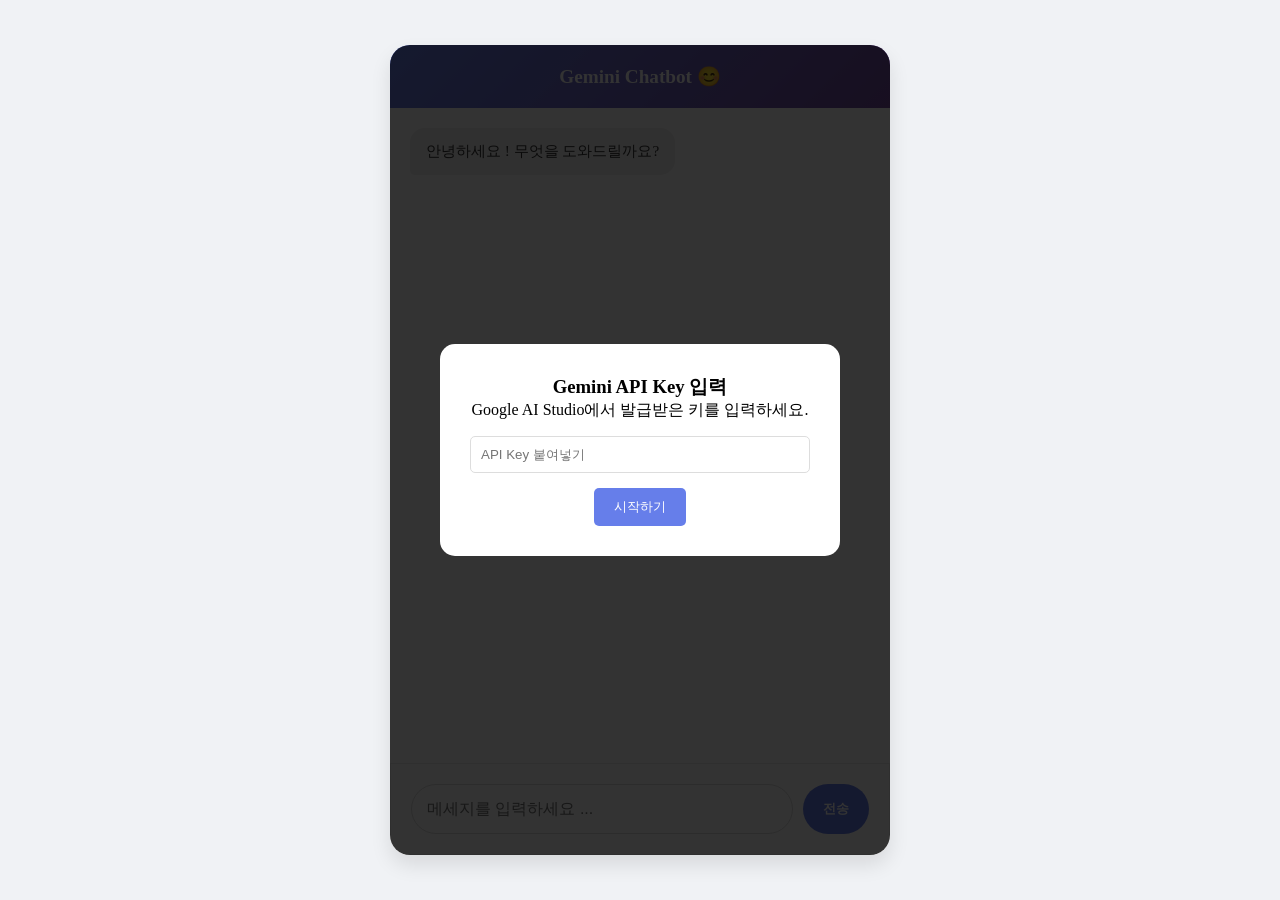
<file: ch12_gemini_chatbot/index.html>
<!DOCTYPE html>
<html lang="en">
<head>
  <meta charset="UTF-8" />
  <meta name="viewport" content="width=device-width, initial-scale=1.0" />
  <title>Gemini Chatbot</title>
  <link rel="stylesheet" href="./chatbot.css">
</head>

<body bgcolor="#5f5f5f">
  <div class="chat-container">
    <header>
      Gemini Chatbot 😊
    </header>

    <div id="chat-history">
      <div class="message bot-message">
        안녕하세요 ! 무엇을 도와드릴까요?
      </div>
    </div>

    <!-- 로딩 표시(숨김상태) -->
    <div class="loading" id="loading" style="display:none;">
      <div class="dot"></div>
      <div class="dot"></div>
      <div class="dot"></div>
    </div>

    <!-- 입력 창 -->
    <div class="input-area">
      <input
        type="text"
        id="user-input"
        class="user-input"
        placeholder="메세지를 입력하세요 ... "
      />
      <button id="send-btn">전송</button>
    </div>

    <!-- API 키 입력 모달 -->
    <div id="api-key-modal">
      <div class="modal-content">
        <h3>Gemini API Key 입력</h3>
        <p>Google AI Studio에서 발급받은 키를 입력하세요.</p>
        <input type="password" id="api-key-input" placeholder="API Key 붙여넣기" />
        <button id="save-key-btn">시작하기</button>
      </div>
    </div>
  </div>

  <script src="./chatbot.js"></script>
</body>
</html>
</file>
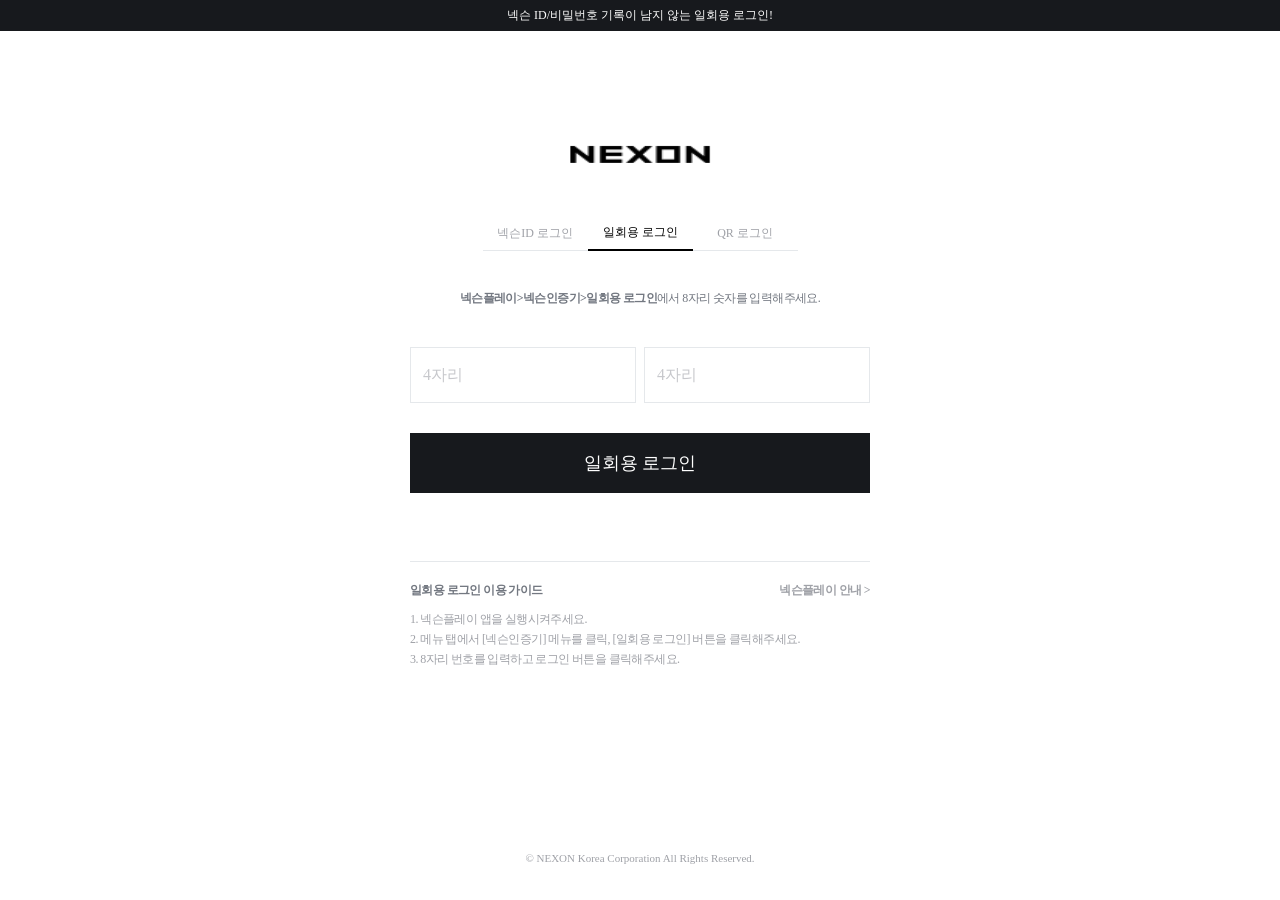
<file: ui_test/src/index.html>
<!doctype html>
<html lang="ko">
<head><title>
	넥슨 회원로그인
</title>
<meta http-equiv="Content-Type" content="text/html; charset=utf-8" />
<meta name="viewport" content="width=device-width,initial-scale=1" />
<link rel="shortcut icon" href="https://rs.nxfs.nexon.com/common/images/nexon.ico" />
<link rel="stylesheet" href="../resource/style/common.css">
</head>
<body>
	<div id="wrapper">
		<div class="header">
	<img src="../resource/picture/logo_nexon.png" alt="logo" class="logo">
	<div class="headerMsg">
		<p>
			<span class="otpMsg">넥슨 ID/비밀번호 기록이 남지 않는 일회용 로그인!</span>
		</p>
	</div>
	<div class="tab">
		<ul>
			<li class="btNexon"><button type="button" id ="nexbtn">넥슨ID 로그인</button></li>
			<li class="btOtp" ><button type="button" id="otbtn">일회용 로그인</button></li>
			<li class="btQr"><button type="button" id="qrbtn">QR 로그인</button></li>
		</ul>
	</div>

		</div>
		<div id="contents">
			
	<div class="loginSec">	
		<!--OTP Login--->
		<div class="otpLogin" id="otpLogin">
			<p class="otpLoginMsg"><strong>넥슨플레이&gt;넥슨인증기&gt;일회용 로그인</strong>에서 8자리 숫자를 입력해주세요.</p>
			<p class="loginMsg"></p>
			<fieldset>
				<legend class="acchidden">일회용 로그인</legend>
				<div class="otppass">
					<div class="otppass1"><input type="password" title="일회용 번호 앞 4자리" class="input01" placeholder="4자리"></div>
					<div class="otppass2"><input type="password" title="일회용 번호 뒤 4자리" class="input01" placeholder="4자리"></div>
				</div>
				<p class="inputMsg">일회용 로그인 번호를 입력해주세요.</p>
				<div class="btLogin"><button type="button" class="button01">일회용 로그인</button></div>
			</fieldset>
    </div>
		<div class="optGuide">
			<h3>일회용 로그인 이용 가이드</h3>
			<a>넥슨플레이 안내 ></a>
			<ol>
				<li>1. 넥슨플레이 앱을 실행시켜주세요.</li>
				<li>2. 메뉴 탭에서 [넥슨인증기] 메뉴를 클릭, [일회용 로그인] 버튼을 클릭해주세요.</li>
				<li>3. 8자리 번호를 입력하고 로그인 버튼을 클릭해주세요.</li>
			</ol>
		</div>	
	</div>
		</div>
		<div class="footer">
			<p class="copyright">© NEXON Korea Corporation All Rights Reserved.</p>
		</div>
	</div>
</body>
</html>
</file>
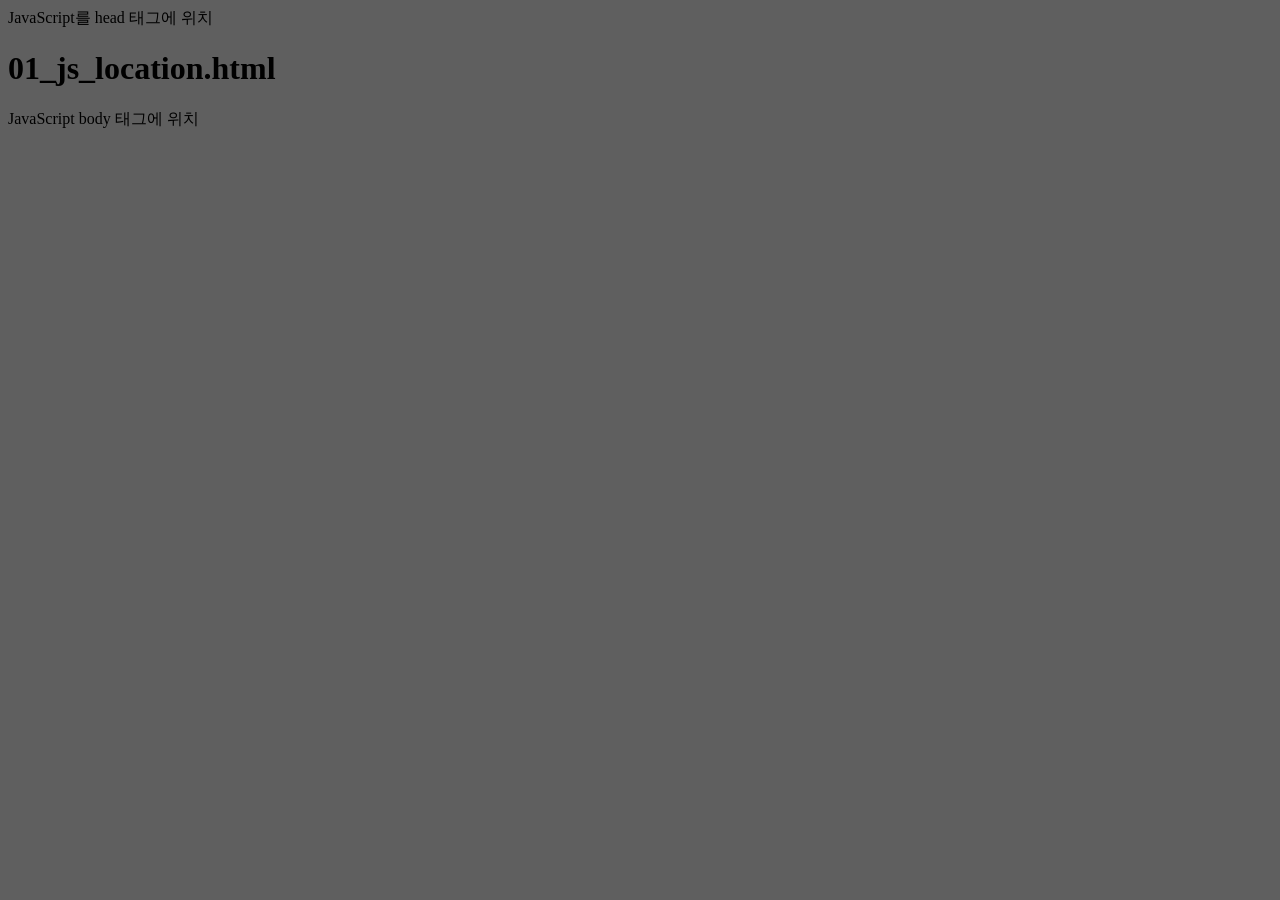
<file: ch01_js_basic/01_js_location.html>
<!DOCTYPE html>
<html lang="en">
<head>
  <meta charset="UTF-8">
  <meta name="viewport" content="width=device-width, initial-scale=1.0">
  <title>Document</title>
  <script>
    // 여기서 주석처리하려면 
    // 1. head 태그 내에 script 태그를 생성하고, 태그 안에 js 문법 작성 가능
    console.log('Hello, JavaScript !');
    document.write('JavaScript를 head 태그에 위치<br>');
  </script>
  <style>
    /* 뭐라고 쓰고 나서  */
  </style>
</head>
<body bgcolor="5f5f5f">
  <h1>01_js_location.html</h1>
  <script>
    document.write('JavaScript body 태그에 위치<br>');
  </script>
  <script v></script>
</body>
</html>
</file>
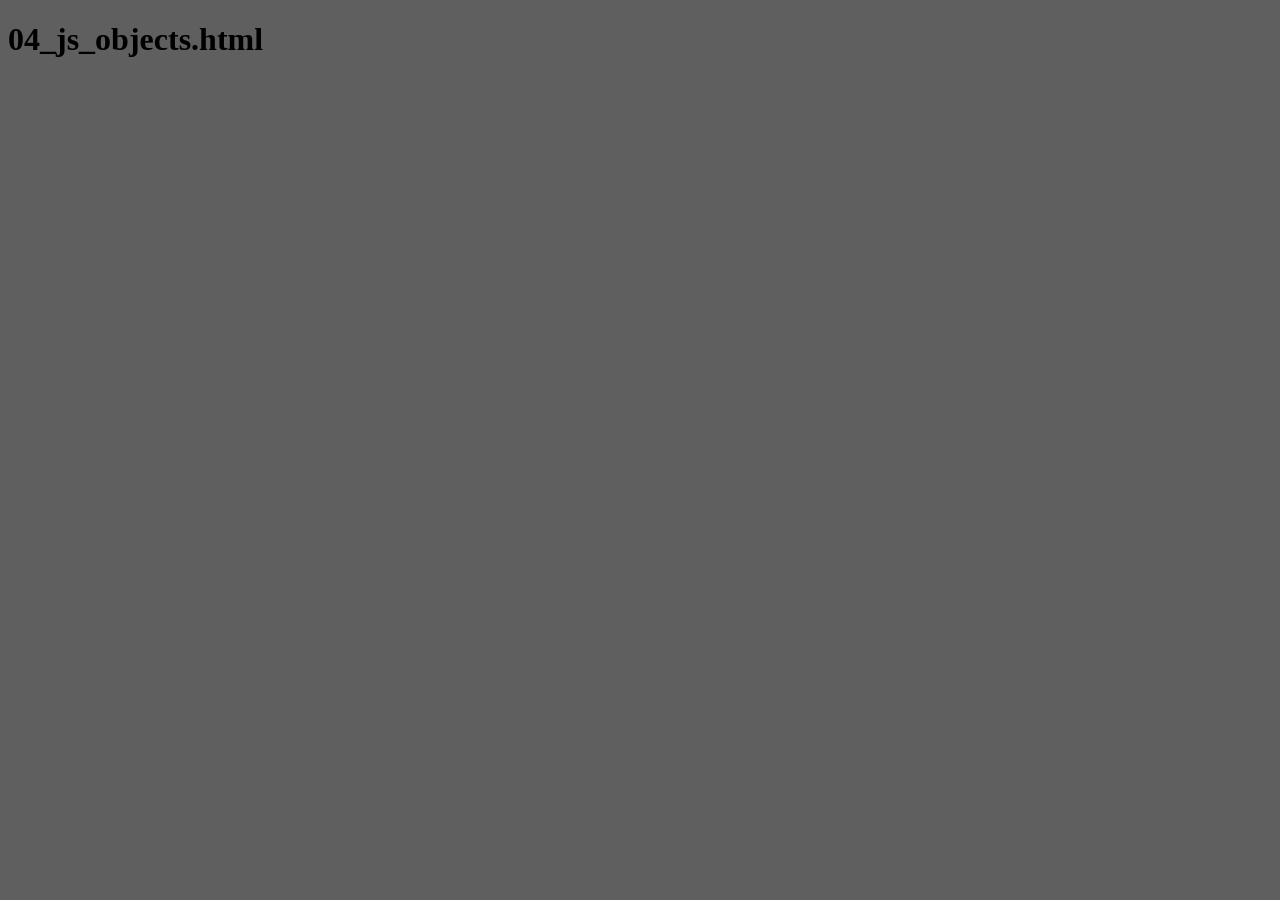
<file: ch01_js_basic/04_js_objects.html>
<!DOCTYPE html>
<html lang="en">
<head>
  <meta charset="UTF-8">
  <meta name="viewport" content="width=device-width, initial-scale=1.0">
  <title>Document</title>
</head>
<body bgcolor="5f5f5f">
  <h1>04_js_objects.html</h1>
  <script>
    const person = {
      firstName : 'John',
      lastName : 'Doe',
      age : 50,
      eyeColor : 'blue',
    }

    console.log(person.firstName);
    // 재대입
    person['firstName'] = 'Jane';
    console.log(person['firstName'] + ' ' +  person.lastName);
  </script>
</body>
</html>
</file>
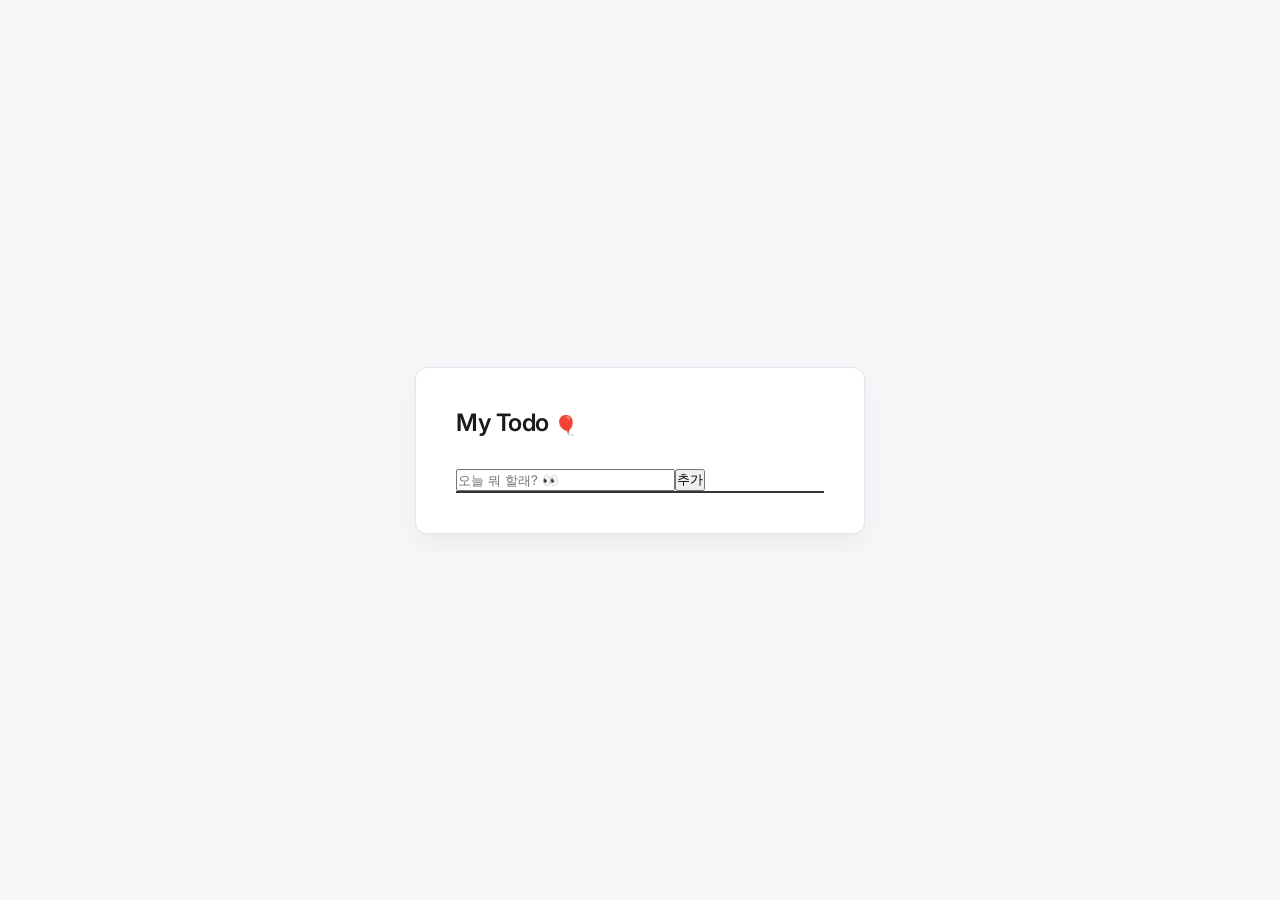
<file: ch07_todolist/todolist00.html>
<!DOCTYPE html>
<html lang="ko">
<head>
  <meta charset="UTF-8">
  <meta name="viewport" content="width=device-width, initial-scale=1.0">
  <title>✨ My Vibe Todo ✨</title>
  <link rel="stylesheet" href="./todolistmiddle.css">
</head>
<body class="dark-mode">
  <main class="todo-app">
    <header class="todo-app__header">
      <h1 class="todo-app__title">My Todo <span class="todo-app__title--emoji">🎈</span></h1>
    </header>

    <div class="todo-app__input-group">
      <input id="todo-input" class="todo-app__input" type="text" placeholder="오늘 뭐 할래? 👀">
      <button id="add-btn" class="todo-app__add-button">추가</button>
    </div>

    <ul id="todo-list" class="todo-app__list">
      </ul>
  </main>
  <script src="./todolist00.js"></script>
</body>
</html>
</file>
<file: ch12_gemini_chatbot/chatbot.css>
* {
  box-sizing: border-box;
  margin: 0;
  padding: 0;
  /* font-family: ; */
}

body {
  background-color: #f0f2f5;
  display: flex;
  justify-content: center;
  align-items: center;
  height: 100vh;
}

.chat-container {
  width: 100%;
  max-width: 500px;
  height: 90vh;
  background: white;
  border-radius: 20px;
  box-shadow: 0 10px 20px rgba(0, 0, 0, 0.1);
  display: flex;
  flex-direction: column;
  overflow: hidden;
  position: relative;
}

header {
  background: linear-gradient(135deg, #667eea 0%, #764ba2 100%);
  color: white;
  padding: 20px;
  text-align: center;
  font-weight: bold;
  font-size: 1.2rem;
  box-shadow: 0 2px 5px rgba(0, 0, 0, 0.1);
}

#chat-history {
  flex: 1;
  padding: 20px;
  overflow-y: auto;
  display: flex;
  flex-direction: column;
  gap: 15px;
  background-color: #fff;
}

.message {
  max-width: 80%;
  padding: 12px 16px;
  border-radius: 15px;
  font-size: 0.95rem;
  line-height: 1.5;
  position: relative;
  word-wrap: break-word;
}

.user-message {
  align-self: flex-end;
  background-color: #667eea;
  color: white;
  border-bottom-right-radius: 5px;
}

.bot-message {
  align-self: flex-start;
  background-color: #f1f0f0;
  color: #333;
  border-bottom-left-radius: 5px;
}

.loading {
  display: none;
  align-self: flex-start;
  background-color: #f1f0f0;
  padding: 10px 15px;
  border-radius: 15px;
  margin-bottom: 10px;
  margin-left: 20px;
}

.dot {
  height: 8px;
  width: 8px;
  background-color: #bbb;
  border-radius: 50%;
  display: inline-block;
  animation: bounce 1.4s infinite ease-in-out both;
}

.dot:nth-child(1) {animation-delay: -0.32s;}
.dot:nth-child(2) {animation-delay: -0.16s;}

@keyframes bounce {
  0%, 80%, 100% { transform : scale(0);}
  40% {transform : scale(1); }
}

.input-area {
  display: flex;
  padding: 20px;
  background-color: #fff;
  border: 1px solid #eee;
}

input[type='text'] {
  flex: 1;
  padding: 15px;
  border: 1px solid #ddd;
  border-radius: 25px;
  outline: none;
  font-size: 1rem;
  transition: border-color 0.3s;
}

input[type='text']:focus {
  border-color:  #667eea;
}

button#send-btn {
  background-color: #667eea;
  color: white;
  border: none;
  padding: 10px 20px;
  margin-left: 10px;
  border-radius: 25px;
  cursor: pointer;
  font-weight: bold;
  transition: background 0.3s;
}

button#send-btn:hover {
  background-color: #5a6fd1;
}

#api-key-modal {
  position: absolute;
  top: 0; left: 0; width: 100%; height: 100%;
  background: rgba(0, 0, 0, 0.8);
  display: flex;
  justify-content: center;
  align-items: center;
  z-index: 100;
}

.modal-content {
  background: white;
  padding: 30px;
  border-radius: 15px;
  text-align: center;
  width: 80%;
}

#api-key-input {
  width: 100%;
  padding: 10px;
  margin: 15px 0;
  border: 1px solid #ddd;
  border-radius: 5px;
}

#save-key-btn {
  background: #667eea;
  color: white;
  border: none;
  padding: 10px 20px;
  border-radius: 5px;
  cursor: pointer;
}
</file>
<file: ui_test/resource/style/common.css>
@font-face {
    font-family: NEXON Gothic Bold;
    src: url(https://rs.nxfs.nexon.com/nxlogin/fonts/NEXON%20Lv1%20Gothic%20OTF%20Bold.eot);
    src: url(https://rs.nxfs.nexon.com/nxlogin/fonts/NEXON%20Lv1%20Gothic%20OTF%20Bold.eot#iefix) format("embedded-opentype"),url(https://rs.nxfs.nexon.com/nxlogin/fonts/NEXON%20Lv1%20Gothic%20OTF%20Bold.woff) format("woff");
    font-weight: 400
}

@font-face {
    font-family: pass;
    font-style: normal;
    font-weight: 400;
    src: url(https://rs.nxfs.nexon.com/nxlogin/fonts/pass.woff) format("woff")
}

@font-face {
    font-family: NotoSansKRRegular;
    src: url(https://rs.nxfs.nexon.com/nxlogin/fonts/NotoSansKRRegular.eot);
    src: url(https://rs.nxfs.nexon.com/nxlogin/fonts/NotoSansKRRegular.eot#iefix) format("embedded-opentype");
    src: url(https://rs.nxfs.nexon.com/nxlogin/fonts/NotoSansKRRegular.otf);
    src: url(https://rs.nxfs.nexon.com/nxlogin/fonts/NotoSansKRRegular.otf) format("OpenType"),url(https://rs.nxfs.nexon.com/nxlogin/fonts/NotoSansKRRegular.ttf) format("truetype"),url(https://rs.nxfs.nexon.com/nxlogin/fonts/NotoSansKRRegular.woff) format("woff")
}

@font-face {
    font-family: NotoSansKRBold;
    src: url(https://rs.nxfs.nexon.com/nxlogin/fonts/NotoSansKRBold.eot);
    src: url(https://rs.nxfs.nexon.com/nxlogin/fonts/NotoSansKRBold.eot#iefix) format("embedded-opentype");
    src: url(https://rs.nxfs.nexon.com/nxlogin/fonts/NotoSansKRBold.otf);
    src: url(https://rs.nxfs.nexon.com/nxlogin/fonts/NotoSansKRBold.otf) format("OpenType"),url(https://rs.nxfs.nexon.com/nxlogin/fonts/NotoSansKRBold.ttf) format("truetype"),url(https://rs.nxfs.nexon.com/nxlogin/fonts/NotoSansKRBold.woff) format("woff");
    font-weight: 700
}

@font-face {
    font-family: NotoSansKRMedium;
    src: url(https://rs.nxfs.nexon.com/nxlogin/fonts/NotoSansKRMedium.eot);
    src: url(https://rs.nxfs.nexon.com/nxlogin/fonts/NotoSansKRMedium.eot#iefix) format("embedded-opentype");
    src: url(https://rs.nxfs.nexon.com/nxlogin/fonts/NotoSansKRMedium.otf);
    src: url(https://rs.nxfs.nexon.com/nxlogin/fonts/NotoSansKRMedium.otf) format("OpenType"),url(https://rs.nxfs.nexon.com/nxlogin/fonts/NotoSansKRMedium.ttf) format("truetype"),url(https://rs.nxfs.nexon.com/nxlogin/fonts/NotoSansKRMedium.woff) format("woff")
}

a,abbr,acronym,address,applet,article,aside,audio,b,big,blockquote,body,button,canvas,caption,center,cite,code,dd,del,details,dfn,div,dl,dt,em,embed,fieldset,figcaption,figure,footer,form,h1,h2,h3,h4,h5,h6,header,hgroup,html,i,iframe,img,input[type=password],input[type=text],ins,kbd,label,legend,li,mark,menu,nav,object,ol,output,p,pre,q,ruby,s,samp,section,small,span,strike,strong,sub,summary,sup,table,tbody,td,tfoot,th,thead,time,tr,tt,u,ul,var,video {
    margin: 0;
    padding: 0;
    border: 0;
    font-size: 100%;
    font: inherit;
    vertical-align: top;
    border-radius: 0;
    box-sizing: border-box;
    -webkit-text-size-adjust: none;
    touch-action: manipulation
}

article,aside,details,figcaption,figure,footer,header,hgroup,menu,nav,section {
    display: block
}

ol,ul {
    list-style: none
}

blockquote,q {
    quotes: none
}

blockquote:after,blockquote:before,q:after,q:before {
    content: "";
    content: none
}

table {
    border-collapse: collapse;
    border-spacing: 0
}

input {
    -webkit-appearance: none;
    -moz-appearance: none;
    appearance: none
}

html {
    width: 100%;
    height: 100%
}

body {
    position: relative;
    width: 100%;
    min-height: 100%;
    line-height: normal;
    overflow-y: scroll
}

body,button,input,input[type=password],input[type=text] {
    color: #17191d;
    font: 12px NotoSansKRRegular,malgun gothic,"sans serif"
}

button,input,input[type=password],input[type=text] {
    background-color: transparent
}

button {
    cursor: pointer
}

b,strong {
    font-weight: 700
}

a {
    color: #17191d;
    text-decoration: none
}

.acchidden {
    position: absolute;
    overflow: hidden;
    clip: rect(0 0 0 0);
    height: 1px;
    width: 1px;
    margin: -1px
}

.headerMsg {
    position: fixed;
    top: 0;
    left: 0;
    width: 100%;
    min-height: 30px;
    font-size: 12px;
    color: #fff;
    background-color: #17191d;
    z-index: 1000
}

.headerMsg p {
    padding: 7px 14px
}

.headerMsg strong {
    margin-right: 5px
}

.nexonLogin .loginMsg,.otpLogin .loginMsg {
    display: none;
    min-height: 28px;
    padding: 6px 12px;
    margin-bottom: 10px;
    font-size: 12px;
    font-weight: 700;
    letter-spacing: -.6px;
    text-align: center;
    color: #fff;
    background-color: #ff6060
}

.captchaMsg {
    display: none;
    padding-bottom: 39px;
    margin-top: -21px;
    line-height: 1.5
}

.captchaMsg,.otpLoginMsg {
    letter-spacing: -.6px;
    text-align: center;
    color: #737881
}

.otpLoginMsg {
    padding-bottom: 40px
}

.otpLoginMsg a {
    font-weight: 700;
    color: #737881;
    text-decoration: underline
}

.qrLoginMsg {
    letter-spacing: -.6px;
    text-align: center;
    color: #737881;
    line-height: 1.55
}

.inputMsg {
    display: none;
    height: 28px;
    margin-top: -6px;
    font-weight: 700;
    letter-spacing: -.6px;
    text-align: left;
    color: #ff6060
}

#wrapper .showMsg {
    display: block
}

.header {
    min-width: 328px;
    padding-top: 120px;
    text-align: center
}

.header .logo {
    display: inline-block;
    justify-content: center;
    align-items: center;
    width: 310px;
    height: 70px
}

.header .logo a {
    display: block;
    width: 120px;
    height: 20px;
}

.header .tab {
    height: 33px;
    margin-top: 27px
}

.header .tab ul {
    display: inline-block
}

.header .tab ul:after {
    content: "";
    clear: both
}

.header .tab li {
    position: relative;
    float: left;
    display: block
}

.header .tab button {
    display: block;
    width: 105px;
    height: 34px;
    padding-bottom: 1px;
    font-family: NEXON Gothic Bold;
    color: #9fa1a7;
    text-align: center;
    border-bottom: 1px solid #e5e8eb;
    transition: all .15s linear;
    outline: 0
}

.header .tab button:hover {
    color: #07f;
    transition: all .2s linear
}

#wrapper {
    max-width: 492px;
    min-width: 360px;
    min-height: 100%;
    min-height: 100vh;
    padding: 0 16px 200px;
    margin: 0 auto
}

#contents,#wrapper {
    position: relative
}

.nexonLogin {
    padding-top: 60px
}

.otpLogin,.qrLogin {
    padding-top: 40px
}

.id,.otppass,.pass {
    height: 68px
}

.id input,.otppass input,.pass input {
    width: 100%;
    height: 56px;
    padding: 18px 12px;
    border: 1px solid #e5e8eb;
    background-color: #fff;
    font-size: 16px;
    font-weight: 700;
    outline: 0;
    transition: border-color .15s linear
}

.id input:focus,.otppass input:focus,.pass input:focus {
    border: 2px solid #07f;
    padding: 17px 11px;
    transition: border-color .2s linear
}

.id input::placeholder,.otppass input::placeholder,.pass input::placeholder {
    font-weight: 400;
    color: #c7c8cc;
    opacity: 1
}

.id input:-ms-input-placeholder,.otppass input:-ms-input-placeholder,.pass input:-ms-input-placeholder {
    font-weight: 400;
    color: #c7c8cc
}

.id input::-ms-input-placeholder,.otppass input::-ms-input-placeholder,.pass input::-ms-input-placeholder {
    font-weight: 400;
    color: #c7c8cc
}

.otppass input,.otppass input[type=password],.pass input,.pass input[type=password] {
    font-family: pass,NotoSansKRRegular,malgun gothic,"sans serif"
}

input[type=password]::-ms-reveal {
    display: none
}

.otppass {
    height: 68px
}

.otppass div {
    float: left;
    width: 50%
}

.otppass .otppass1 {
    padding-right: 4px
}

.otppass .otppass2 {
    padding-left: 4px
}

.otppass:after {
    content: "";
    clear: both
}

.captchaSec {
    width: 100%;
    height: 78px;
    margin: 0 0 30px;
    padding: 1px 0;
    background-color: #f9f9f9;
    border: 1px solid #e3e3e3
}

.captchaSec .captchaDeco {
    width: 300px;
    height: 74px;
    margin: 0 auto;
    border-radius: 4px;
    overflow: hidden
}

.captchaSec .captchaDeco>div {
    margin: -1px 0 0 -1px
}

.qrSec {
    height: 272px;
    text-align: center
}

.qrSec .qrImg {
    padding: 39px 0 12px
}

.qrSec .qrImg img {
    width: 165px;
    height: 165px
}

.qrSec .qrTime {
    letter-spacing: -.6px;
    color: #737881
}

.qrSec .qrTime dd,.qrSec .qrTime dt {
    display: inline
}

.qrSec p {
    padding-top: 92px;
    line-height: 1.5;
    letter-spacing: -.6px;
    color: #737881
}

.qrSec .qrLoading {
    position: relative
}

.qrSec .qrLoading p {
    height: 200px;
    padding-top: 163px
}

.qrSec .qrLoadingCircle {
    position: absolute;
    top: 54px;
    left: 205px;
    width: 50px;
    height: 50px;
    margin: 0 auto;
    animation: aniRotate .8s linear infinite
}

.qrSec .qrLoadingCircle:before {
    animation: aniSwing 3s linear infinite
}

.qrSec .qrLoadingCircle:after {
    animation: aniSwing2 3s linear infinite
}

.qrSec button {
    width: 122px;
    height: 32px;
    margin-top: 19px;
    color: #9fa1a7;
    border: 2px solid #9fa1a7;
    background-color: #fff;
    transition: all .15s linear
}

.qrSec button:hover {
    color: #fff;
    background-color: #9fa1a7;
    transition: all .2s linear
}

.btLogin button {
    width: 100%;
    height: 60px;
    font-size: 18px;
    font-family: NEXON Gothic Bold;
    color: #fff;
    background-color: #17191d;
    transition: all .15s linear
}

.btLogin button:active,.btLogin button:hover {
    outline: 0;
    background-color: #07f;
    transition: all .2s linear
}

.btLogin button .idLoginInnerWrap {
    position: relative
}

.btLogin button .idLoginInnerWrap .recentLoginBox {
    position: absolute;
    padding-top: 1px;
    margin-top: -3px
}

.otpLogin .btLogin {
    padding-top: 18px
}

.optGuide,.qrGuide {
    position: relative;
    padding-top: 20px;
    margin-top: 68px;
    border-top: 1px solid #e5e8eb
}

.optGuide h3,.qrGuide h3 {
    font-weight: 700;
    letter-spacing: -.6px;
    color: #737881
}

.optGuide a,.optGuide button,.qrGuide a,.qrGuide button {
    font-weight: 700;
    color: #9fa1a7;
    transition: all .15s linear
}

.optGuide a:hover,.optGuide button:hover,.qrGuide a:hover,.qrGuide button:hover {
    color: #07f;
    transition: all .2s linear
}

.optGuide ol,.qrGuide ol {
    padding-top: 10px
}

.optGuide li,.qrGuide li {
    line-height: 1.67;
    letter-spacing: -.6px;
    text-align: left;
    color: #9fa1a7
}

.optGuide a,.qrGuide a {
    position: absolute;
    top: 20px;
    right: 0;
    letter-spacing: -.6px
}

.qrGuide button {
    text-decoration: underline
}

.footer {
    position: absolute;
    bottom: 0;
    left: 0;
    width: 100%;
    min-width: 328px;
    height: 80px;
    padding: 32px 0 0;
    text-align: center
}

.footer p {
    font-size: 11px;
    color: #9fa1a7
}

#otbtn {
    color: black;
    border-bottom: 2px solid black;
}
</file>
<file: ch07_todolist/todolistmiddle.css>
/* todolist.css */

/* 깔끔한 고딕체 폰트 (애플 산돌고딕/프리텐다드 스타일) */
@import url('https://fonts.googleapis.com/css2?family=Inter:wght@300;400;600&display=swap');

* {
  margin: 0;
  padding: 0;
  box-sizing: border-box;
  font-family: 'Inter', 'Pretendard', -apple-system, sans-serif;
}

body {
  background-color: #f5f7f9; /* 편안한 연회색 배경 */
  display: flex;
  justify-content: center;
  align-items: center;
  min-height: 100vh;
  color: #333;
}

/* Block: Todo App 컨테이너 */
.todo-app {
  background-color: #ffffff;
  width: 100%;
  max-width: 450px;
  padding: 2.5rem;
  border-radius: 12px;
  box-shadow: 0 10px 25px rgba(0, 0, 0, 0.05); /* 은은한 그림자 */
  border: 1px solid #e1e4e8;
}

/* Element: Header & Title */
.todo-app__header {
  margin-bottom: 2rem;
}

.todo-app__title {
  font-size: 1.5rem;
  font-weight: 600;
  color: #1a1a1a;
  letter-spacing: -0.5px;
}

.todo-app__title--emoji {
  font-size: 1.2rem;
  vertical-align: middle;
}

/* Element: Input Group */
.todo-app__input-group {
  display: flex;
  border-bottom: 2px solid #333;
}
</file>
